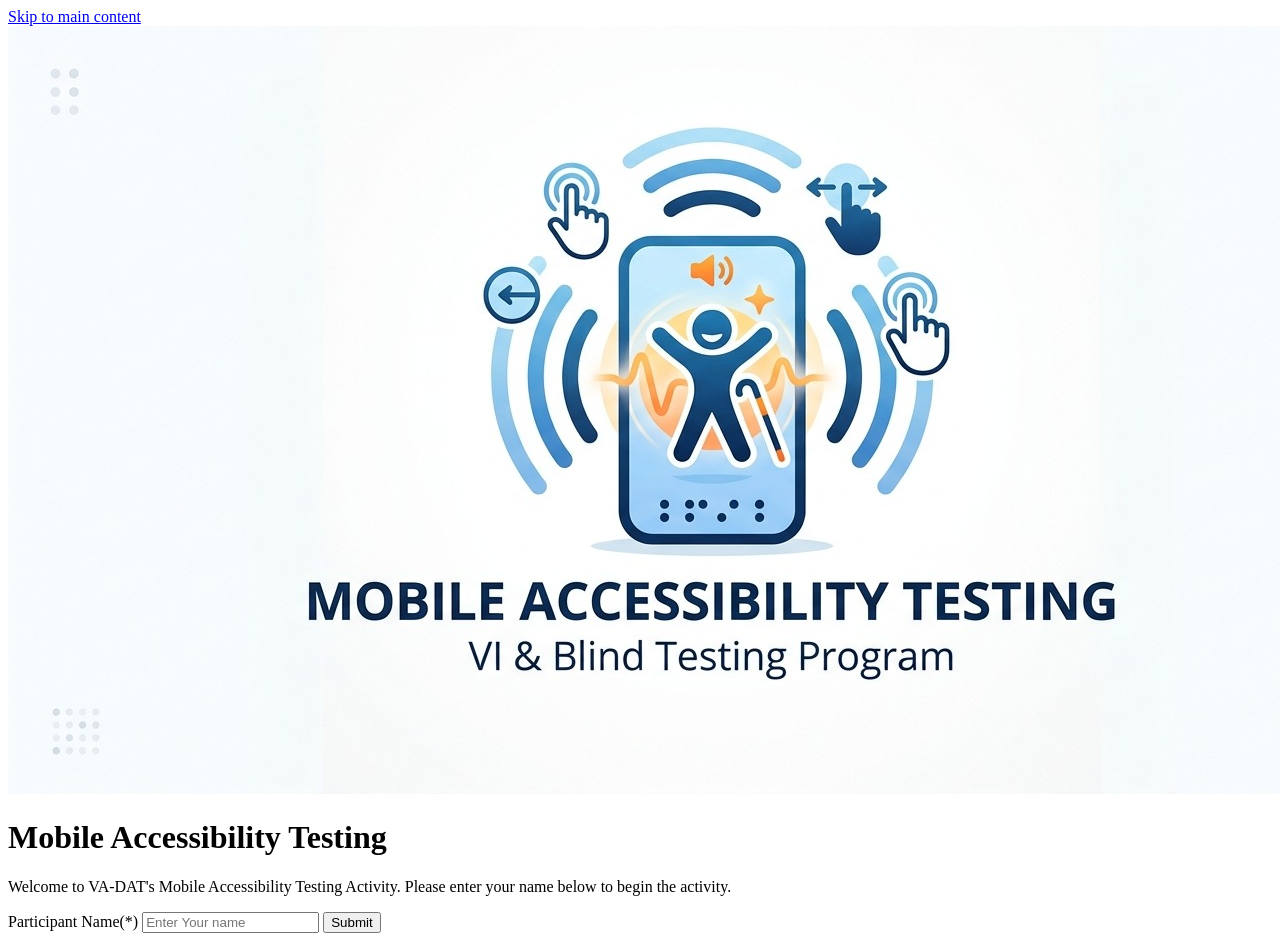
<file: index.html>
<!DOCTYPE html>
<html lang="en">

<head>
    <meta charset="UTF-8">
    <meta name="viewport" content="width=device-width, initial-scale=1.0">
    <title>Login | Mobile Accessibility Testing activity</title>
</head>

<body>
    <a href="#maincontent">Skip to main content</a>
    <header>
        <a href="index.html"><img src="./images/logo.jpeg" alt="Logo"></a>
    </header>
    <main id="maincontent">
        <h1>Mobile Accessibility Testing</h1>
        <p>Welcome to VA-DAT's Mobile Accessibility Testing Activity. Please enter your name below to begin the
            activity.
        </p>
        <form action="home.html">
            <label for="pname">Participant Name(*)</label>
            <input type="text" id="pname" name="pname" placeholder="Enter Your name" required autocomplete="name" />
            <input type="submit" id="submit-btn" value="Submit">
        </form>
    </main>
</body>

</html>
</file>
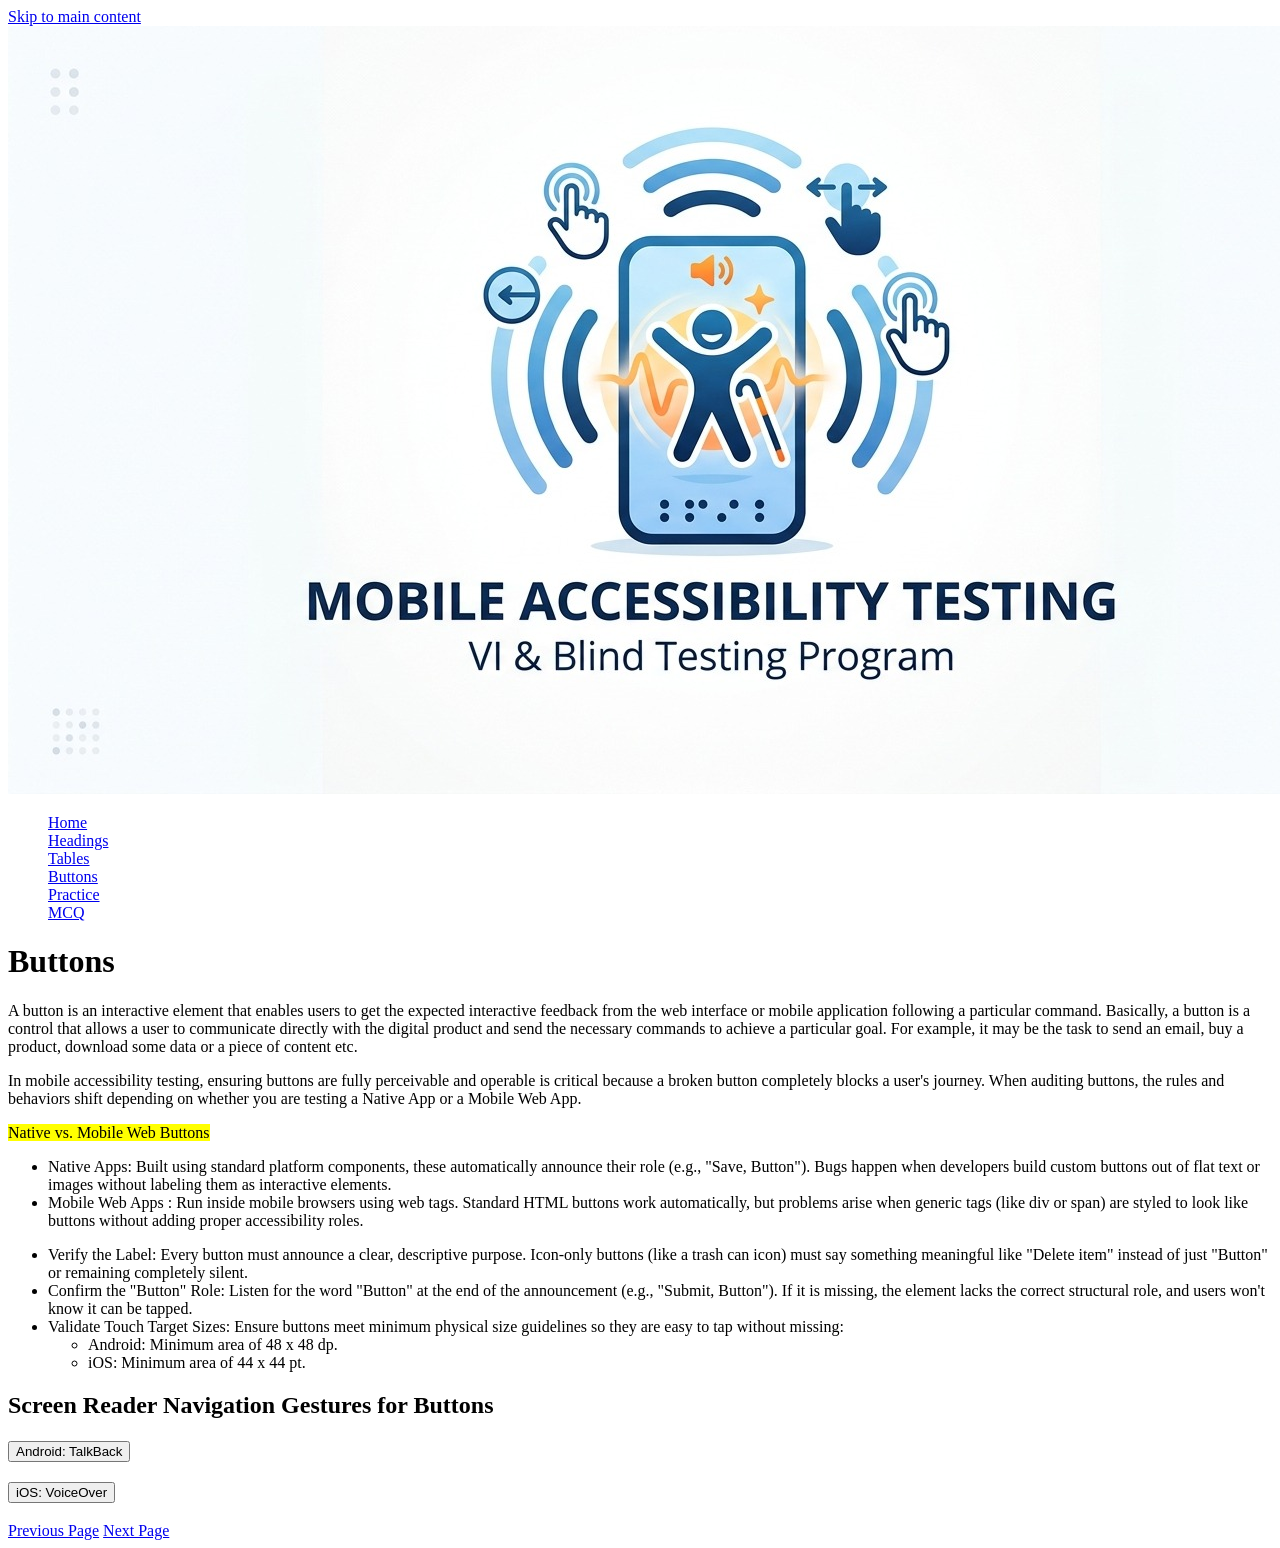
<file: buttons.html>
<!DOCTYPE html>
<html lang="en">

<head>
    <meta charset="UTF-8">
    <meta name="viewport" content="width=device-width, initial-scale=1.0">
    <title>Buttons</title>
    <link rel="stylesheet" href="./styles.css">
</head>

<body>
    <a href="#maincontent">Skip to main content</a>

    <header>
        <a href="index.html">
            <img src="./images/logo.jpeg" alt="Logo">
        </a>
        <nav aria-label="Main Navigation">
            <ul class="nav-links">
                <li><a href="home.html">Home</a></li>
                <li><a href="headings.html">Headings</a></li>
                <li><a href="tables.html">Tables</a></li>
                <li><a href="buttons.html">Buttons</a></li>
                <li><a href="practice.html">Practice</a></li>
                <li><a href="mcq.html">MCQ</a></li>
            </ul>
        </nav>
    </header>

    <main id="maincontent">
        <h1>Buttons</h1>
        <p>
            A button is an interactive element that enables users to get the expected interactive feedback from the web
            interface or mobile application following a particular command. Basically, a button is a control that allows
            a user to communicate directly with the digital product and send the necessary commands to achieve a
            particular goal. For example, it may be the task to send an email, buy a product, download some data or a
            piece of content etc.
        </p>
        <p>
            In mobile accessibility testing, ensuring buttons are fully perceivable and operable is critical because a
            broken button completely blocks a user's journey. When auditing buttons, the rules and behaviors shift
            depending on whether you are testing a Native App or a Mobile Web App.
        </p>
        <div>
            <mark>Native vs. Mobile Web Buttons</mark>
            <ul>
                <li>Native Apps: Built using standard platform components, these automatically announce their role
                    (e.g.,
                    "Save, Button"). Bugs happen when developers build custom buttons out of flat text or images without
                    labeling them as interactive elements.</li>
                <li>Mobile Web Apps : Run inside mobile browsers using web tags. Standard HTML buttons work
                    automatically,
                    but problems arise when generic tags (like div or span) are styled to look like buttons without
                    adding
                    proper accessibility roles.</li>
            </ul>
        </div>
        <ul>
            <li>Verify the Label: Every button must announce a clear, descriptive purpose. Icon-only buttons (like a
                trash can icon) must say something meaningful like "Delete item" instead of just "Button" or remaining
                completely silent.</li>
            <li>Confirm the "Button" Role: Listen for the word "Button" at the end of the announcement (e.g., "Submit,
                Button"). If it is missing, the element lacks the correct structural role, and users won't know it can
                be tapped.</li>
            <li>Validate Touch Target Sizes: Ensure buttons meet minimum physical size guidelines so they are easy to
                tap without missing:
                <ul>
                    <li>Android: Minimum area of 48 x 48 dp.</li>
                    <li>iOS: Minimum area of 44 x 44 pt.</li>
                </ul>
            </li>
        </ul>

        <h2>Screen Reader Navigation Gestures for Buttons</h2>
        <h3>
            <button aria-expanded="false" aria-controls="android-content">Android: TalkBack</button>
        </h3>
        <div id="android-content" style="display: none;">
            <p>Users can skip directly from button to button by changing their screen reader's navigation mode.</p>
            <ol>
                <li>Change Navigation Mode to Controls - Swipe up then down (or down then up) with a single finger until
                    you
                    hear TalkBack say "Controls". Alternatively, you can use a three-finger swipe up or down.</li>
                <li>To move to the Next Button - Swipe down with one finger.</li>
                <li>To move to the Previous Button - Swipe up with one finger.</li>
                <li>To activate the Button - Double-tap anywhere on the screen.</li>
            </ol>
        </div>

        <h3>
            <button aria-expanded="false" aria-controls="ios-content">iOS: VoiceOver</button>
        </h3>
        <div id="ios-content" style="display: none;">
            <p>To move between buttons using VoiceOver, you use the Rotor, which acts as a virtual dial for navigation
                settings.</p>
            <ol>
                <li>Change Navigation Mode to Buttons - Rotate two fingers on the screen (like turning a physical dial)
                    until you hear VoiceOver say "Buttons" or "Form Controls".</li>
                <li>To move to the Next Button - Swipe down with one finger.</li>
                <li>To move to the Previous Button - Swipe up with one finger.</li>
                <li>To activate the Button - Double-tap anywhere on the screen.</li>
            </ol>
        </div>
        <div>
            <a href="tables.html" aria-label="Previous Page - Read about Tables">Previous Page</a>
            <a href="practice.html" aria-label="Next Page - Practice concepts">Next Page</a>
        </div>
    </main>
    <script src="./script.js"></script>
</body>

</html>
</file>
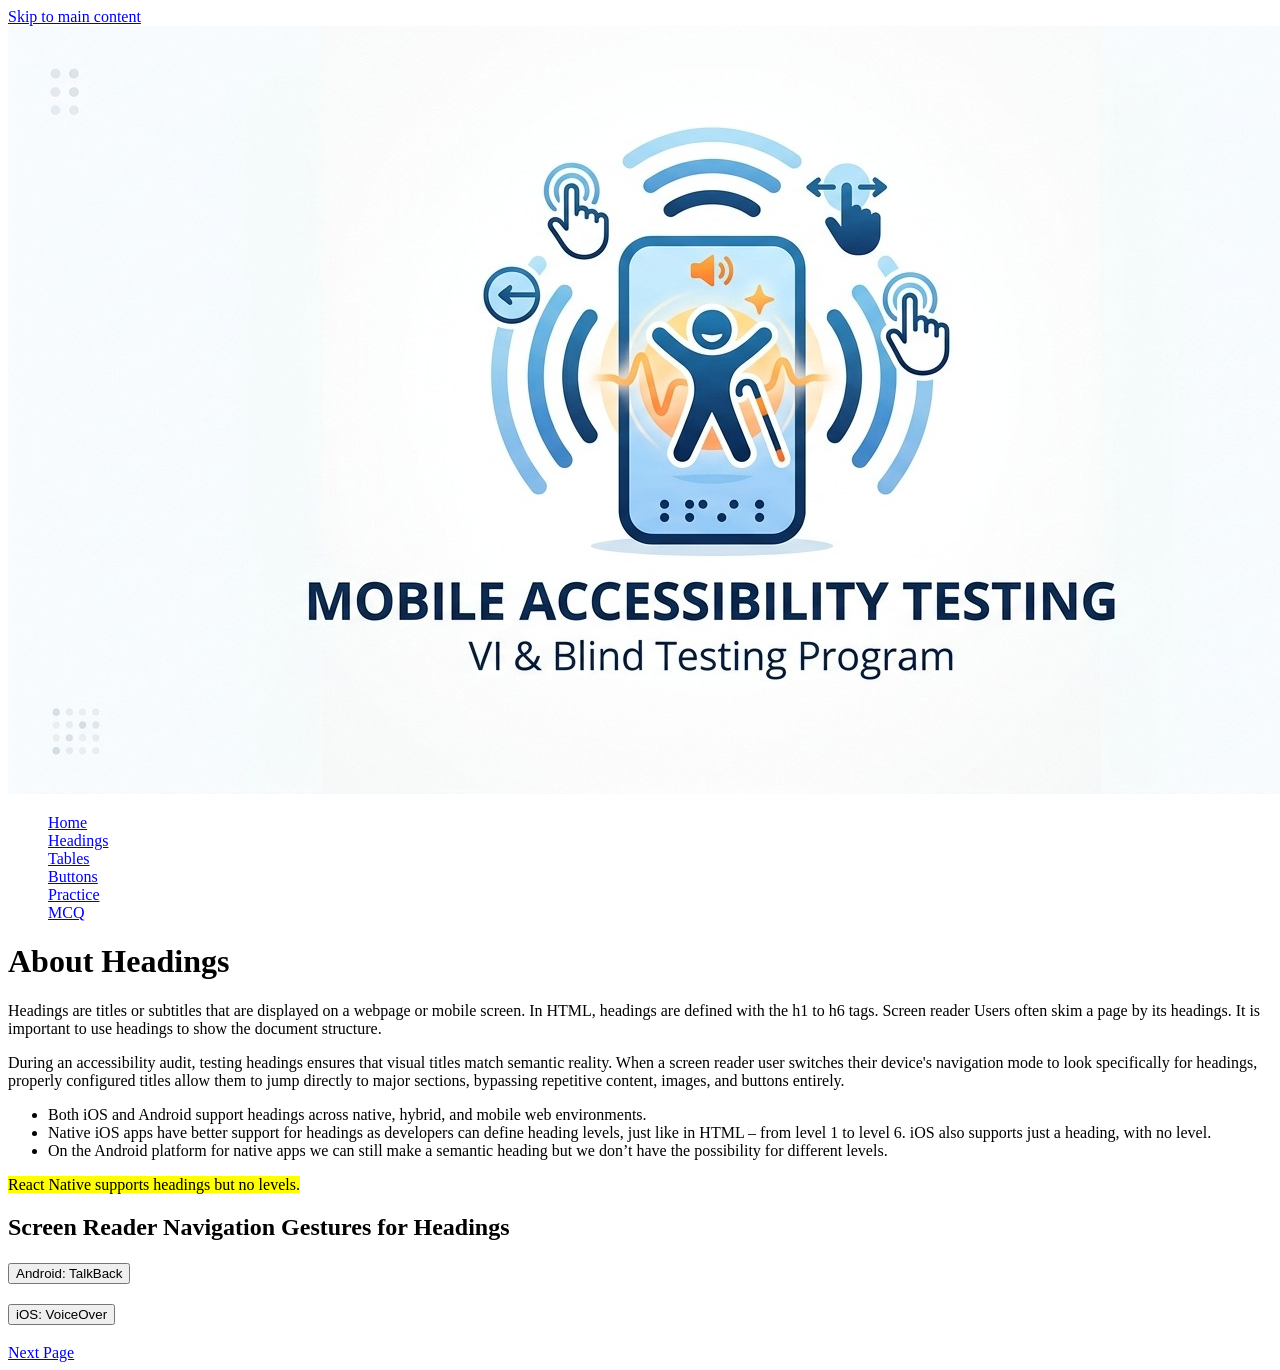
<file: headings.html>
<!DOCTYPE html>
<html lang="en">

<head>
    <meta charset="UTF-8">
    <meta name="viewport" content="width=device-width, initial-scale=1.0">
    <title>Headings</title>
    <link rel="stylesheet" href="./styles.css">
</head>

<body>
    <a href="#maincontent">Skip to main content</a>

    <header>
        <a href="index.html">
            <img src="./images/logo.jpeg" alt="Logo">
        </a>
        <nav aria-label="Main Navigation">
            <ul class="nav-links">
                <li><a href="home.html">Home</a></li>
                <li><a href="headings.html">Headings</a></li>
                <li><a href="tables.html">Tables</a></li>
                <li><a href="buttons.html">Buttons</a></li>
                <li><a href="practice.html">Practice</a></li>
                <li><a href="mcq.html">MCQ</a></li>
            </ul>
        </nav>
    </header>

    <main id="maincontent">
        <h1>About Headings</h1>
        <p>
            Headings are titles or subtitles that are displayed on a webpage or mobile screen. In HTML, headings are
            defined with the h1 to h6 tags. Screen reader Users often skim a page by its headings. It is important to
            use headings to show the document structure.
        </p>
        <p>
            During an accessibility audit, testing headings ensures that visual titles match semantic reality. When a
            screen reader user switches their device's navigation mode to look specifically for headings, properly
            configured titles allow them to jump directly to major sections, bypassing repetitive content, images, and
            buttons entirely.
        </p>
        <ul>
            <li>Both iOS and Android support headings across native, hybrid, and mobile web environments.</li>
            <li>Native iOS apps have better support for headings as developers can define heading levels,
                just like in HTML – from level 1 to level 6. iOS also supports just a heading, with no level.</li>
            <li>On the Android platform for native apps we can still make a semantic heading but we don’t have the
                possibility for different levels.</li>
        </ul>
        <mark>React Native supports headings but no levels. </mark>
        <h2>Screen Reader Navigation Gestures for Headings</h2>
        <h3>
            <button aria-expanded="false" aria-controls="android-content">Android: TalkBack</button>
        </h3>
        <div id="android-content" style="display: none;">
            <p>
                To move between headings using TalkBack, you must first change your reading control setting to
                "Headings."
            </p>
            <ol>
                <li> Change Navigation Mode to Headings - Swipe up then down (or down then up) with a single finger
                    until
                    you
                    hear TalkBack say "Headings". Alternatively, you can use a three-finger swipe up or down.</li>
                <li>To move to the Next Heading - Swipe down with one finger.</li>
                <li>To move to the Previous Heading - Swipe up with one finger.</li>
            </ol>
        </div>
        <h3>
            <button aria-expanded="false" aria-controls="ios-content">iOS: VoiceOver</button>
        </h3>
        <div id="ios-content" style="display: none;">
            <p>To move between headings using VoiceOver, you use the Rotor, which acts as a virtual dial for navigation
                settings.</p>
            <ol>
                <li>To change Navigation Mode to Headings rotate two fingers on the screen (like turning a physical
                    dial)
                    until you hear VoiceOver say "Headings".</li>
                <li>To move to the Next Heading - Swipe down with one finger.</li>
                <li>To move to the Previous Heading - Swipe up with one finger.</li>
            </ol>
        </div>
        <a href="tables.html" aria-label="Next Page - Read about Tables">Next Page</a>
    </main>
    <script src="./script.js"></script>
</body>

</html>
</file>
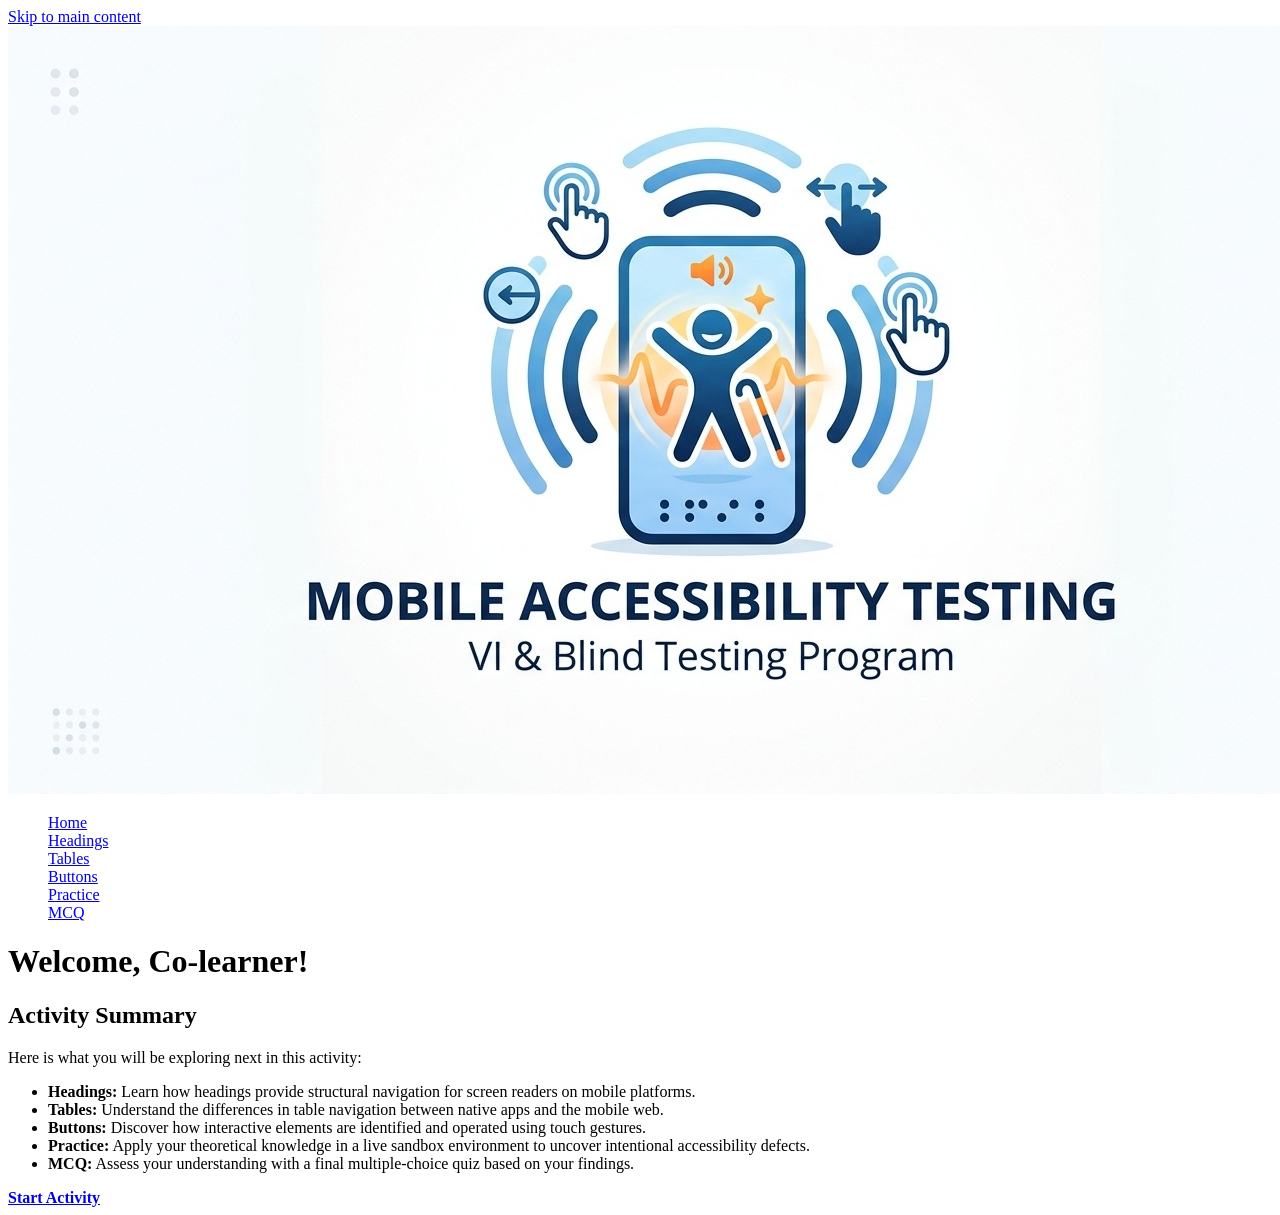
<file: home.html>
<!DOCTYPE html>
<html lang="en">

<head>
    <meta charset="UTF-8">
    <meta name="viewport" content="width=device-width, initial-scale=1.0">
    <title>Home | Mobile Accessibility Testing activity</title>
    <link rel="stylesheet" href="./styles.css">
</head>

<body>
    <a href="#maincontent">Skip to main content</a>

    <header>
        <a href="index.html">
            <img src="./images/logo.jpeg" alt="Logo">
        </a>
        <nav aria-label="Main Navigation">
            <ul class="nav-links">
                <li><a href="home.html">Home</a></li>
                <li><a href="headings.html">Headings</a></li>
                <li><a href="tables.html">Tables</a></li>
                <li><a href="buttons.html">Buttons</a></li>
                <li><a href="practice.html">Practice</a></li>
                <li><a href="mcq.html">MCQ</a></li>
            </ul>
        </nav>
    </header>

    <main id="maincontent">
        <h1>Welcome, <span id="user-name"></span>!</h1>

        <h2>Activity Summary</h2>
        <p>Here is what you will be exploring next in this activity:</p>
        <ul>
            <li><strong>Headings:</strong> Learn how headings provide structural navigation for screen readers on mobile
                platforms.</li>
            <li><strong>Tables:</strong> Understand the differences in table navigation between native apps and the
                mobile web.</li>
            <li><strong>Buttons:</strong> Discover how interactive elements are identified and operated using touch
                gestures.</li>
            <li><strong>Practice:</strong> Apply your theoretical knowledge in a live sandbox environment to uncover
                intentional accessibility defects.</li>
            <li><strong>MCQ:</strong> Assess your understanding with a final multiple-choice quiz based on your
                findings.</li>
        </ul>
        <a href="headings.html" aria-label="Start the learning activity "><strong>Start
                Activity</strong></a>
    </main>
    <script src="script.js"></script>

</body>

</html>
</file>
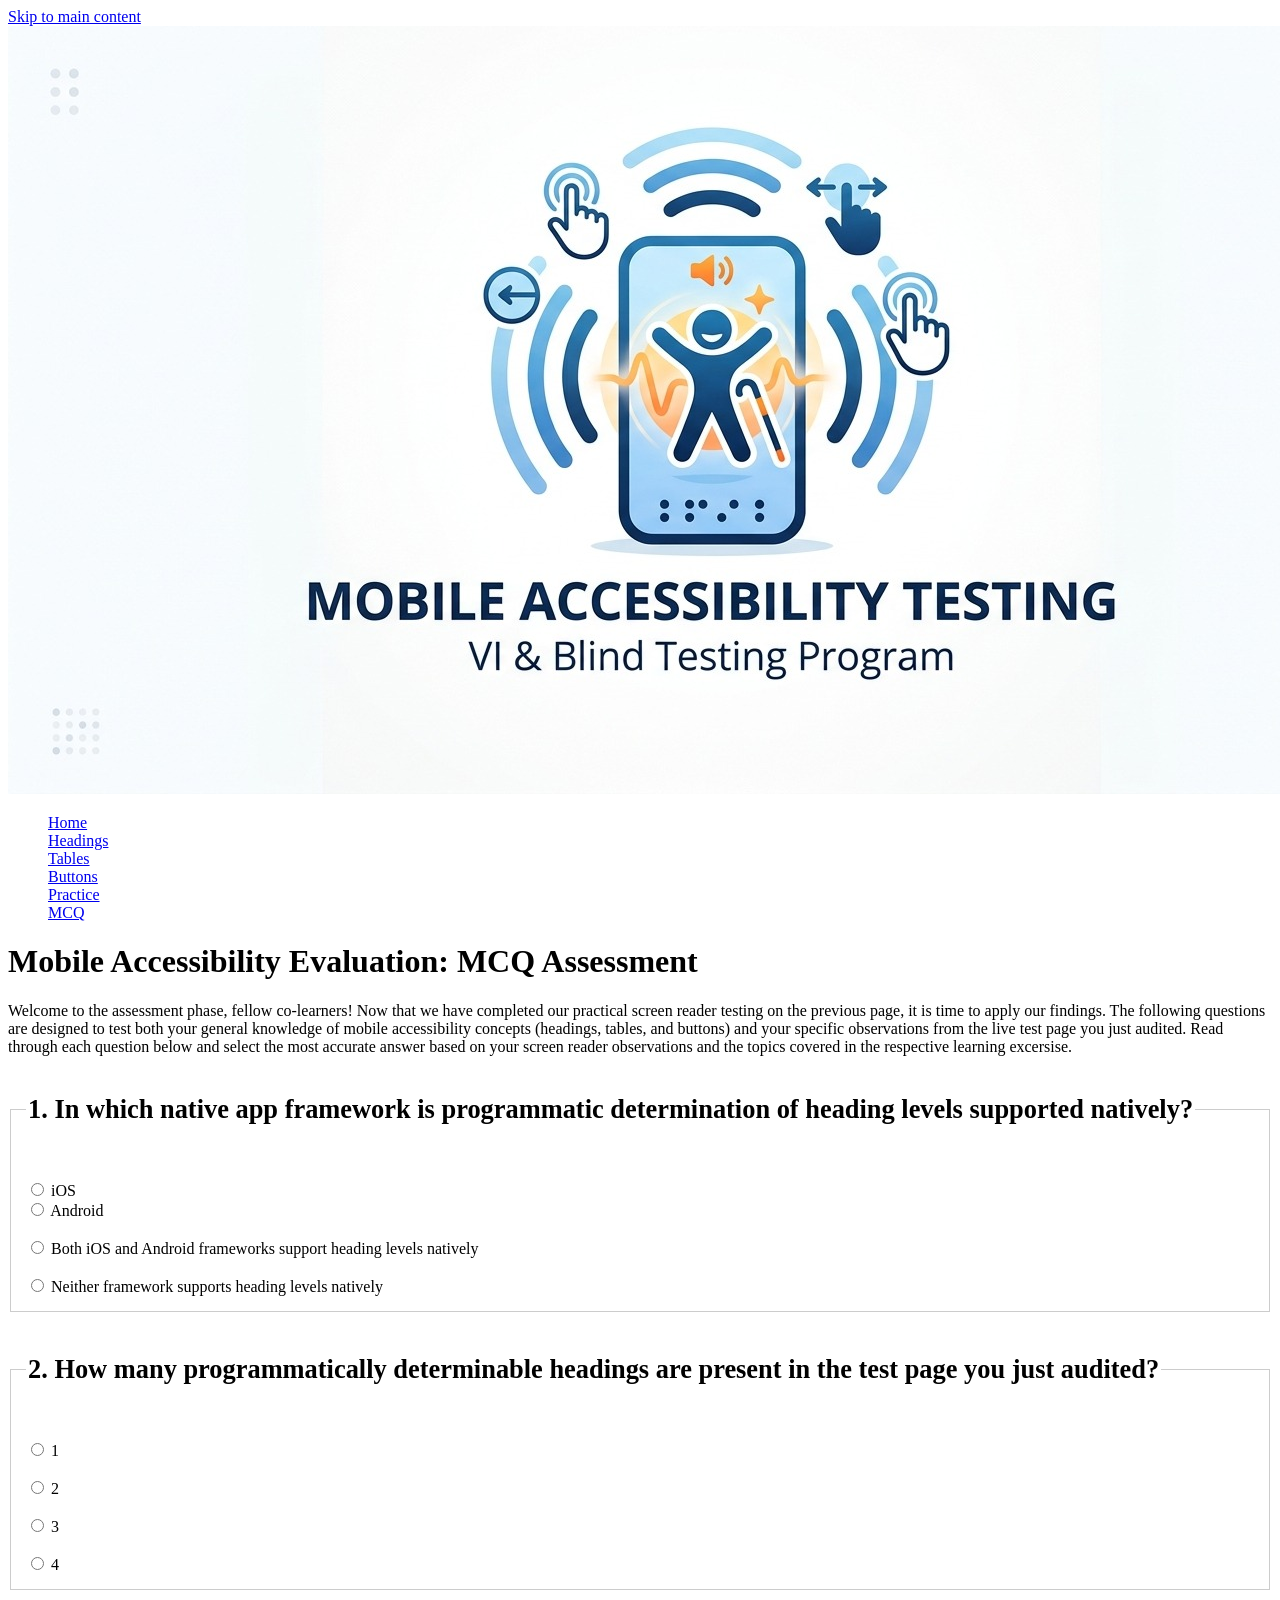
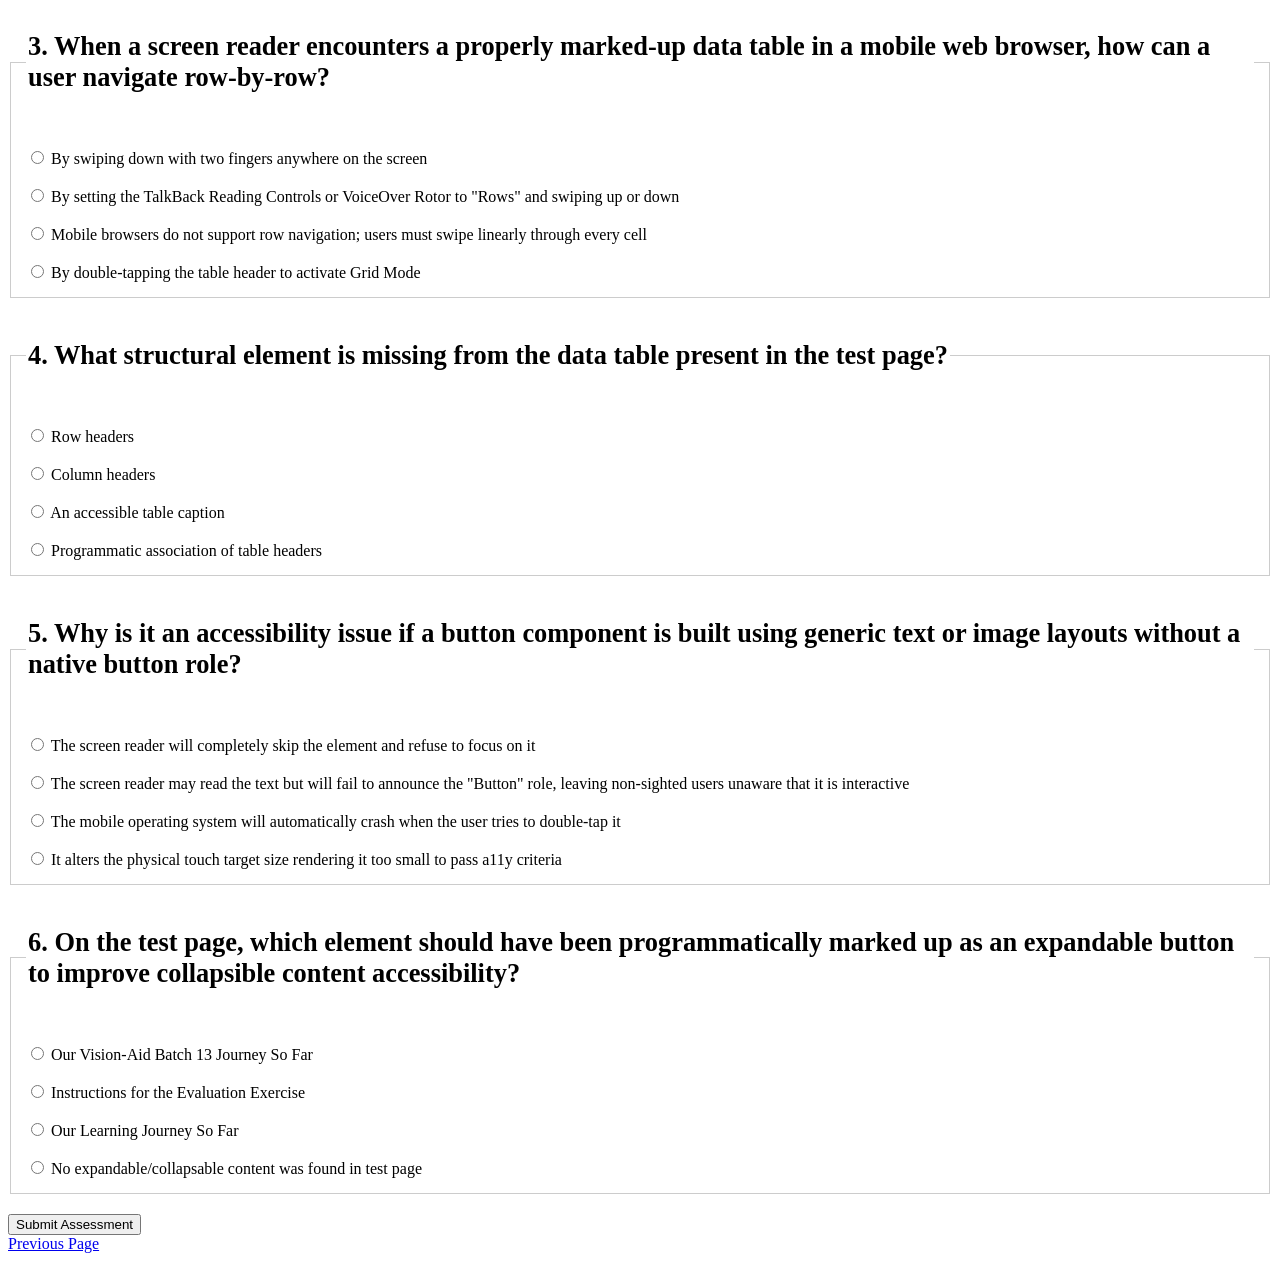
<file: mcq.html>
<!DOCTYPE html>
<html lang="en">

<head>
  <meta charset="UTF-8">
  <meta name="viewport" content="width=device-width, initial-scale=1.0">
  <title>MCQ</title>
  <link rel="stylesheet" href="styles.css">
</head>

<body>
  <a href="#maincontent">Skip to main content</a>

  <header>
    <a href="index.html">
      <img src="images/logo.jpeg" alt="Logo">
    </a>
    <nav aria-label="Main Navigation">
      <ul class="nav-links">
        <li><a href="home.html">Home</a></li>
        <li><a href="headings.html">Headings</a></li>
        <li><a href="tables.html">Tables</a></li>
        <li><a href="buttons.html">Buttons</a></li>
        <li><a href="practice.html">Practice</a></li>
        <li><a href="mcq.html">MCQ</a></li>
      </ul>
    </nav>
  </header>

  <main id="maincontent">
    <h1>Mobile Accessibility Evaluation: MCQ Assessment</h1>
    <p>
      Welcome to the assessment phase, fellow co-learners! Now that we have completed our practical screen reader
      testing on the previous page, it is time to apply our findings. The following questions are designed to test both
      your general knowledge of mobile accessibility concepts (headings, tables, and buttons) and your specific
      observations from the live test page you just audited. Read through each question below and select the most
      accurate answer based on your screen reader observations and the topics covered in the respective learning
      excersise.
    </p>
    <form action="" method="">
      <fieldset style="margin-bottom: 20px; border: 1px solid #ccc; padding: 15px;">

          <legend style="font-weight: bold; font-size: 1.1em;">
            <h2>            1. In which native app framework is programmatic
          determination of heading levels supported natively?</h2>
        </legend>
          
        <br>
        <input type="radio" id="q1-o1" name="question1" value="a">
        <label for="q1-o1">iOS</label>
        <br>

        <input type="radio" id="q1-o2" name="question1" value="b">
        <label for="q1-o2">Android</label><br><br>

        <input type="radio" id="q1-o3" name="question1" value="c">
        <label for="q1-o3">Both iOS and Android frameworks support heading levels natively</label><br><br>

        <input type="radio" id="q1-o4" name="question1" value="d">
        <label for="q1-o4">Neither framework supports heading levels natively</label>
      </fieldset>
      <!-- Answer is ios -->

      <fieldset style="margin-bottom: 20px; border: 1px solid #ccc; padding: 15px;">
        <legend style="font-weight: bold; font-size: 1.1em;">
<h2>          2. How many programmatically determinable headings are
          present in the test page you just audited?</h2>
        </legend>
        <br>
        <input type="radio" id="q2-o1" name="question2" value="1">
        <label for="q2-o1">1</label><br><br>

        <input type="radio" id="q2-o2" name="question2" value="2">
        <label for="q2-o2">2</label><br><br>

        <input type="radio" id="q2-o3" name="question2" value="3">
        <label for="q2-o3">3</label><br><br>

        <input type="radio" id="q2-o4" name="question2" value="4">
        <label for="q2-o4">4</label>
      </fieldset>
      <!-- Answer is 3 (three) -->

      <fieldset style="margin-bottom: 20px; border: 1px solid #ccc; padding: 15px;">
        <legend style="font-weight: bold; font-size: 1.1em;">
          <h2> 3. When a screen reader encounters a properly marked-up
          data table in a mobile web browser, how can a user navigate row-by-row?</h2>
        </legend>
        <br>
        <input type="radio" id="q3-o1" name="question3" value="a">
        <label for="q3-o1">By swiping down with two fingers anywhere on the screen</label><br><br>

        <input type="radio" id="q3-o2" name="question3" value="b">
        <label for="q3-o2">By setting the TalkBack Reading Controls or VoiceOver Rotor to "Rows" and swiping up or
          down</label><br><br>

        <input type="radio" id="q3-o3" name="question3" value="c">
        <label for="q3-o3">Mobile browsers do not support row navigation; users must swipe linearly through every
          cell</label><br><br>

        <input type="radio" id="q3-o4" name="question3" value="d">
        <label for="q3-o4">By double-tapping the table header to activate Grid Mode</label>
      </fieldset>
      <!-- Answer is By setting the TalkBack Reading Controls or VoiceOver Rotor to "Rows" and swiping up or down -->

      <fieldset style="margin-bottom: 20px; border: 1px solid #ccc; padding: 15px;">
        <legend style="font-weight: bold; font-size: 1.1em;">
          <h2>4. What structural element is missing from the data table
          present in the test page? </h2>
        </legend>
        <br>
        <input type="radio" id="q4-o1" name="question4" value="a">
        <label for="q4-o1">Row headers</label><br><br>

        <input type="radio" id="q4-o2" name="question4" value="b">
        <label for="q4-o2">Column headers</label><br><br>

        <input type="radio" id="q4-o3" name="question4" value="c">
        <label for="q4-o3">An accessible table caption</label><br><br>

        <input type="radio" id="q4-o4" name="question4" value="d">
        <label for="q4-o4">Programmatic association of table headers</label>
      </fieldset>
      <!-- Answer is An accessible table caption -->

      <fieldset style="margin-bottom: 20px; border: 1px solid #ccc; padding: 15px;">
        <legend style="font-weight: bold; font-size: 1.1em;">
          <h2>5. Why is it an accessibility issue if a button component
          is built using generic text or image layouts without a native button role?</h2>
        </legend>
        <br>
        <input type="radio" id="q5-o1" name="question5" value="a">
        <label for="q5-o1">The screen reader will completely skip the element and refuse to focus on it</label><br><br>

        <input type="radio" id="q5-o2" name="question5" value="b">
        <label for="q5-o2">The screen reader may read the text but will fail to announce the "Button" role, leaving
          non-sighted users unaware that it is interactive</label><br><br>

        <input type="radio" id="q5-o3" name="question5" value="c">
        <label for="q5-o3">The mobile operating system will automatically crash when the user tries to double-tap
          it</label><br><br>

        <input type="radio" id="q5-o4" name="question5" value="d">
        <label for="q5-o4">It alters the physical touch target size rendering it too small to pass a11y criteria</label>
      </fieldset>
      <!-- Answer is The screen reader may read the text but will fail to announce the "Button" role, leaving non-sighted users unaware that it is interactive -->

      <fieldset style="margin-bottom: 20px; border: 1px solid #ccc; padding: 15px;">
        <legend style="font-weight: bold; font-size: 1.1em;">
          <h2>6. On the test page, which element should have been
          programmatically marked up as an expandable button to improve collapsible content accessibility?</h2>
        </legend>
        <br>
        <input type="radio" id="q6-o1" name="question6" value="a">
        <label for="q6-o1">Our Vision-Aid Batch 13 Journey So Far</label><br><br>

        <input type="radio" id="q6-o2" name="question6" value="b">
        <label for="q6-o2">Instructions for the Evaluation Exercise</label><br><br>

        <input type="radio" id="q6-o3" name="question6" value="c">
        <label for="q6-o3">Our Learning Journey So Far</label><br><br>

        <input type="radio" id="q6-o4" name="question6" value="d">
        <label for="q6-o4">No expandable/collapsable content was found in test page</label>
      </fieldset>
      <!-- Answer is Instructions for the Evaluation Exercise  -->
      <button type="submit">Submit Assessment</button>
    </form>
    
    <a href="practice.html" aria-label="Previous Page - Go back to Practice Sandbox">Previous Page</a>
  </main>
  <script src="script.js"></script>
</body>

</html>
</file>
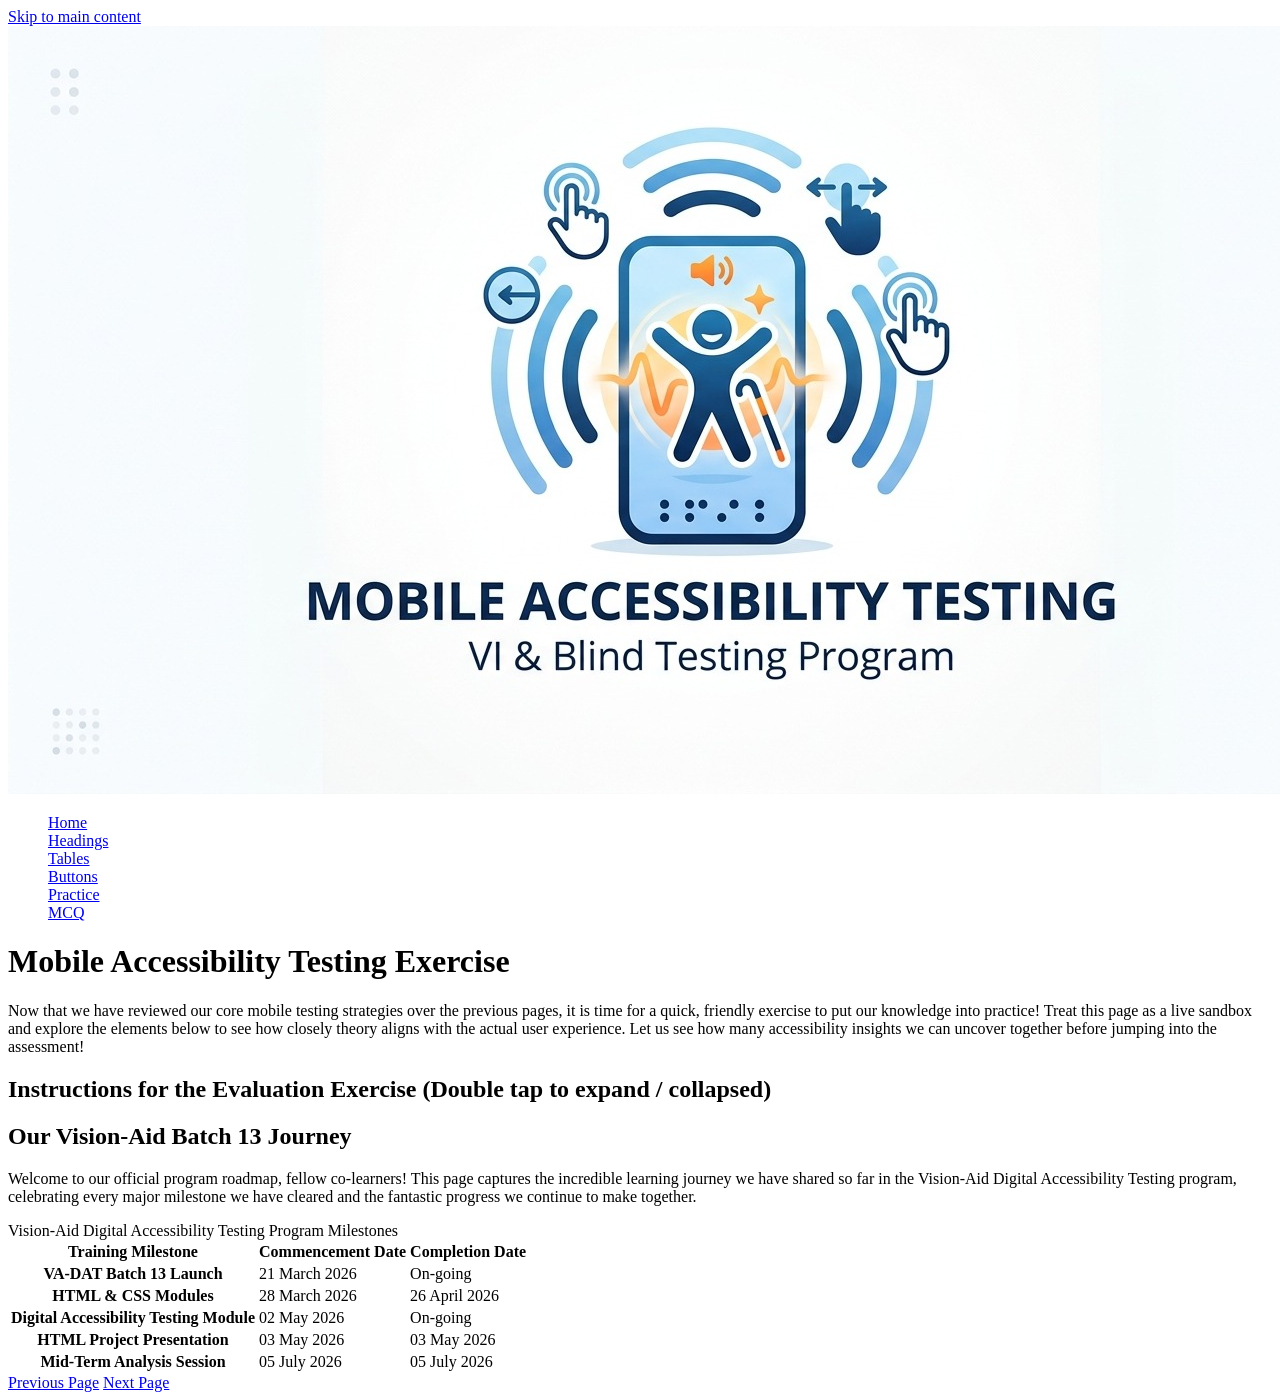
<file: practice.html>
<!DOCTYPE html>
<html lang="en">

<head>
  <meta charset="UTF-8">
  <meta name="viewport" content="width=device-width, initial-scale=1.0">
  <title>Practise</title>
  <link rel="stylesheet" href="./styles.css">
</head>

<body>
  <a href="#maincontent">Skip to main content</a>

  <header>
    <a href="index.html">
      <img src="./images/logo.jpeg" alt="Logo">
    </a>
    <nav aria-label="Main Navigation">
      <ul class="nav-links">
        <li><a href="home.html">Home</a></li>
        <li><a href="headings.html">Headings</a></li>
        <li><a href="tables.html">Tables</a></li>
        <li><a href="buttons.html">Buttons</a></li>
        <li><a href="practice.html">Practice</a></li>
        <li><a href="mcq.html">MCQ</a></li>
      </ul>
    </nav>
  </header>

  <main id="maincontent">
    <h1>Mobile Accessibility Testing Exercise</h1>
    <p>
      Now that we have reviewed our core mobile testing strategies over the previous pages, it is time for a quick,
      friendly exercise to put our knowledge into practice! Treat this page as a live sandbox and explore the elements
      below to see how closely theory aligns with the actual user experience. Let us see how many accessibility insights
      we can uncover together before jumping into the assessment!
    </p>
    <h2 aria-expanded="false" tabindex="0" aria-controls="instructions-content">Instructions for the Evaluation Exercise (Double tap to expand / collapsed)
    </h2>
    <div id="instructions-content" style="display: none;">
      <ol>
        <li>Thoroughly audit this page for screen reader-related accessibility defects using your mobile device's screen
          reader (TalkBack on Android or VoiceOver on iOS).</li>
        <li>Ensure your testing covers the entire page structure, starting from the main landmark/ heading level 1 all
          the
          way through to the final link present at the bottom of the page.</li>
        <li>Limit your evaluation parameters strictly to the accessibility criteria, semantic elements and mobile
          gestures
          covered in our previous training modules.</li>
        <li>Document or note down any semantic gaps, announcement errors or navigation bugs you discover, as you will
          need
          to reference them to answer the multiple-choice questions (MCQs) on the next page.</li>
      </ol>
    </div>
    <h2>Our Vision-Aid Batch 13 Journey</h2>
    <p>
      Welcome to our official program roadmap, fellow co-learners! This page captures the incredible learning journey
      we have shared so far in the Vision-Aid Digital Accessibility Testing program, celebrating every major milestone
      we have cleared and the fantastic progress we continue to make together.
    </p>
    <div role="region" aria-label="heading level 2">Vision-Aid Digital Accessibility Testing Program Milestones</div>
    <table>
      <thead>
        <tr>
          <th scope="col">Training Milestone</th>
          <th scope="col">Commencement Date</th>
          <th scope="col">Completion Date</th>
        </tr>
      </thead>
      <tbody>
        <tr>
          <th scope="row">VA-DAT Batch 13 Launch</th>
          <td>21 March 2026</td>
          <td>On-going</td>
        </tr>
        <tr>
          <th scope="row">HTML &amp; CSS Modules</th>
          <td>28 March 2026</td>
          <td>26 April 2026</td>
        </tr>
        <tr>
          <th scope="row">Digital Accessibility Testing Module</th>
          <td>02 May 2026</td>
          <td>On-going</td>
        </tr>
        <tr>
          <th scope="row">HTML Project Presentation</th>
          <td>03 May 2026</td>
          <td>03 May 2026</td>
        </tr>
        <tr>
          <th scope="row">Mid-Term Analysis Session</th>
          <td>05 July 2026</td>
          <td>05 July 2026</td>
        </tr>
      </tbody>
    </table>
    <a href="buttons.html" aria-label="Previous Page - Read about buttons">Previous Page</a>
    <a href="mcq.html" aria-label="Next Page - Answer multiple-choice questions">Next Page</a>
  </main>
  <script src="./script.js"></script>
</body>

</html>
</file>
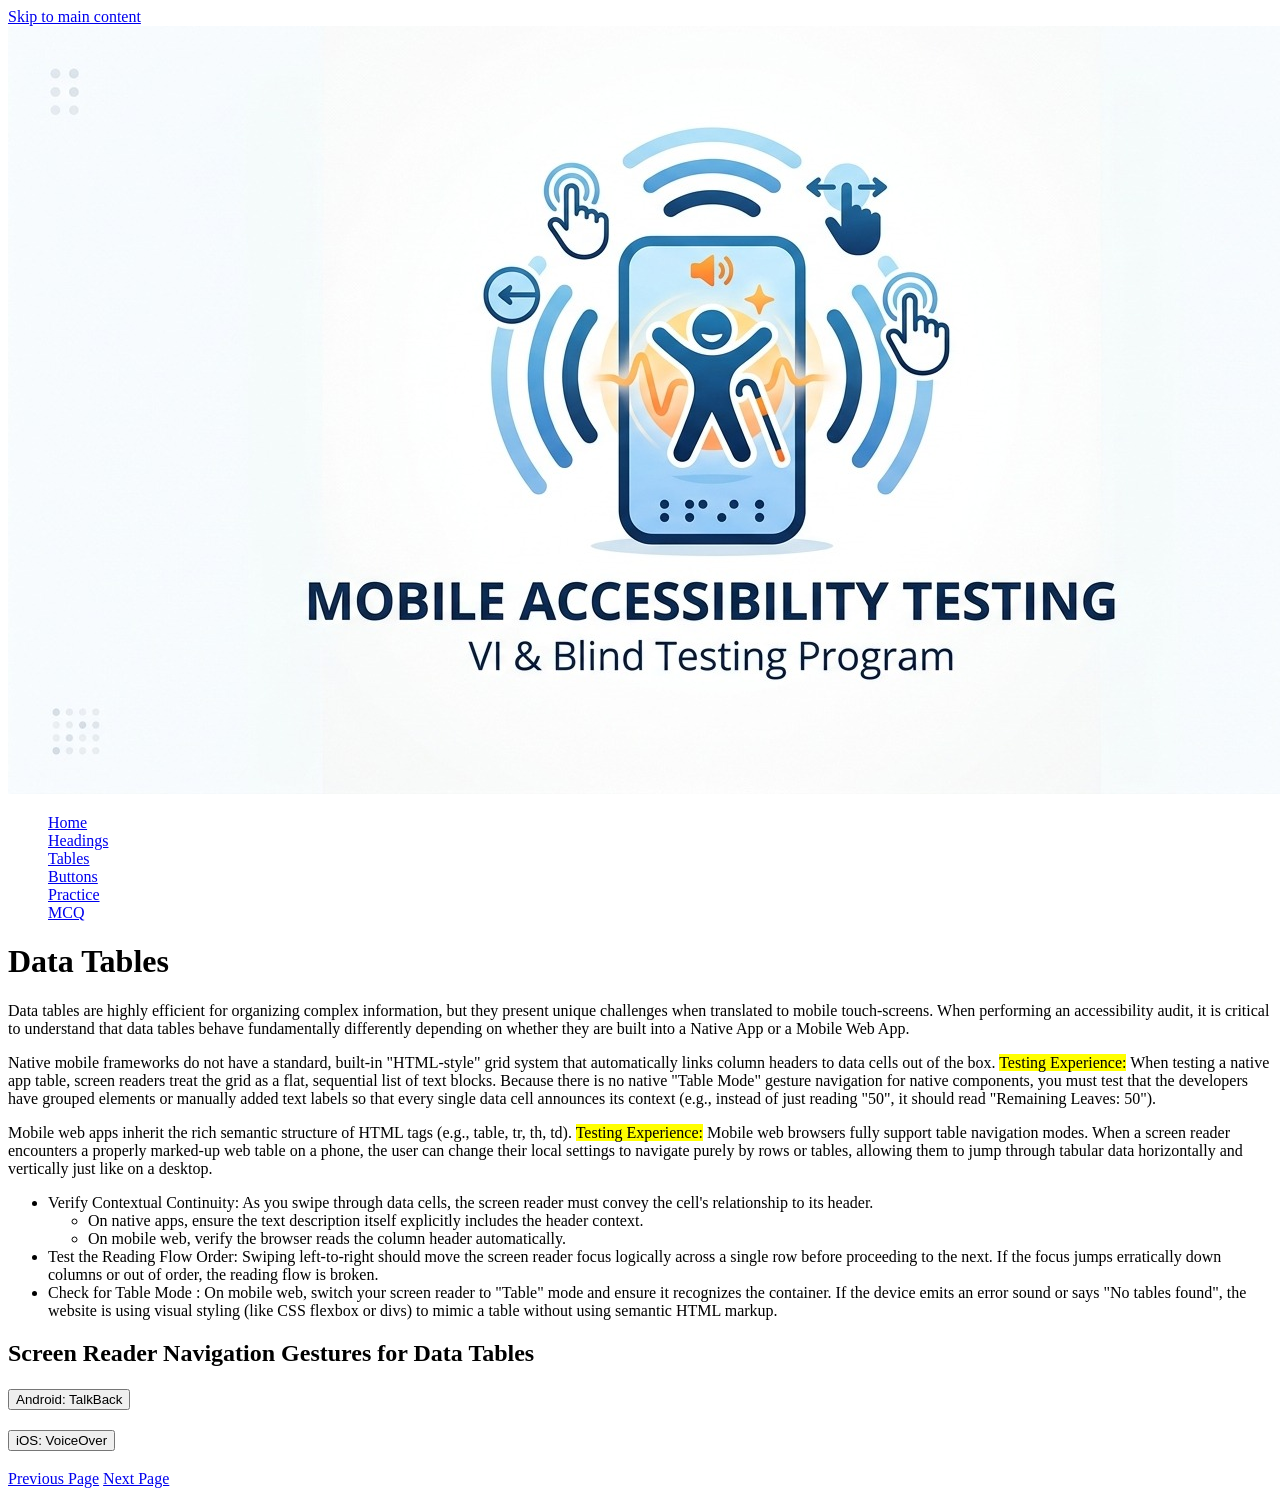
<file: tables.html>
<!DOCTYPE html>
<html lang="en">

<head>
    <meta charset="UTF-8">
    <meta name="viewport" content="width=device-width, initial-scale=1.0">
    <title>Tables</title>
    <link rel="stylesheet" href="./styles.css">
</head>

<body>
    <a href="#maincontent">Skip to main content</a>

    <header>
        <a href="index.html">
            <img src="./images/logo.jpeg" alt="Logo">
        </a>
        <nav aria-label="Main Navigation">
            <ul class="nav-links">
                <li><a href="home.html">Home</a></li>
                <li><a href="headings.html">Headings</a></li>
                <li><a href="tables.html">Tables</a></li>
                <li><a href="buttons.html">Buttons</a></li>
                <li><a href="practice.html">Practice</a></li>
                <li><a href="mcq.html">MCQ</a></li>
            </ul>
        </nav>
    </header>

    <main id="maincontent">
        <h1>Data Tables</h1>
        <p>
            Data tables are highly efficient for organizing complex information, but they present unique challenges when
            translated to mobile touch-screens. When performing an accessibility audit, it is critical to understand
            that data tables behave fundamentally differently depending on whether they are built into a Native App or a
            Mobile Web App.
        </p>
        <p>Native mobile frameworks do not have a standard, built-in "HTML-style" grid system that automatically links
            column headers to data cells out of the box.
            <mark>Testing Experience:</mark> When testing a native app table, screen readers treat the grid as a flat,
            sequential list of text blocks. Because there is no native "Table Mode" gesture navigation for native
            components, you must test that the developers have grouped elements or manually added text labels so that
            every single data cell announces its context (e.g., instead of just reading "50", it should read "Remaining
            Leaves: 50").
        </p>
        <p>
            Mobile web apps inherit the rich semantic structure of HTML tags (e.g., table, tr, th, td).
            <mark>Testing Experience:</mark> Mobile web browsers fully support table navigation modes. When a screen
            reader encounters a properly marked-up web table on a phone, the user can change their local settings to
            navigate purely by rows or tables, allowing them to jump through tabular data horizontally and vertically
            just like on a desktop.
        </p>
        <ul>
            <li>Verify Contextual Continuity: As you swipe through data cells, the screen reader must convey the cell's
                relationship to its header.
                <ul>
                    <li>On native apps, ensure the text description itself explicitly includes the header context.</li>
                    <li>On mobile web, verify the browser reads the column header automatically.</li>
                </ul>
            </li>
            <li>Test the Reading Flow Order: Swiping left-to-right should move the screen reader focus logically across
                a single row before proceeding to the next. If the focus jumps erratically down columns or out of order,
                the reading flow is broken.</li>
            <li>Check for Table Mode : On mobile web, switch your screen reader to "Table" mode and ensure it recognizes
                the container. If the device emits an error sound or says "No tables found", the website is using visual
                styling (like CSS flexbox or divs) to mimic a table without using semantic HTML markup.</li>
        </ul>
        <h2>Screen Reader Navigation Gestures for Data Tables</h2>

        <h3>
            <button aria-expanded="false" aria-controls="android-content">Android: TalkBack</button>
        </h3>
        <div id="android-content" style="display: none;">
            <p>To navigate tables on the mobile web, you can add "Tables" to your reading controls via TalkBack
                settings.
            </p>
            <ol>
                <li>Change Navigation Mode to Tables: Swipe up then down (or down then up) with a single finger until
                    you
                    hear TalkBack say "Tables". Alternatively, use a three-finger swipe up or down.</li>
                <li>To move to the Next row - Swipe down with one finger.</li>
                <li>To move to the Previous row - Swipe up with one finger.</li>
                <li>To move to the next column - Swipe right with one finger.</li>
                <li>To move to the previous column - Swipe left with one finger.</li>
            </ol>
        </div>

        <h3>
            <button aria-expanded="false" aria-controls="ios-content">iOS: VoiceOver</button>
        </h3>
        <div id="ios-content" style="display: none;">
            <p>When a semantic table is active on a web page, VoiceOver unlocks structural options within the Rotor.</p>
            <ol>
                <li>To change Navigation Mode to rows/Tables rotate two fingers on the screen (like turning a physical
                    dial)
                    until you hear VoiceOver say "Rows" or "Tables".</li>
                <li>To move to the Next Row - Swipe down with one finger (bypasses individual cells to move straight
                    down
                    the grid).</li>
                <li>To move to the Previous Row - Swipe up with one finger.</li>
                <li>For navigating Inside a Row - Swipe right (next cell) or left (previous cell) with one finger.</li>
            </ol>
        </div>
        <div>
            <a href="headings.html" aria-label="Previous Page - Read about Headings">Previous Page</a>
            <a href="buttons.html" aria-label="Next Page - Read about Buttons">Next Page</a>
        </div>

    </main>
    <script src="./script.js"></script>
</body>

</html>
</file>
<file: styles.css>
.nav-links{
    list-style-type: none;
}
}
</file>
